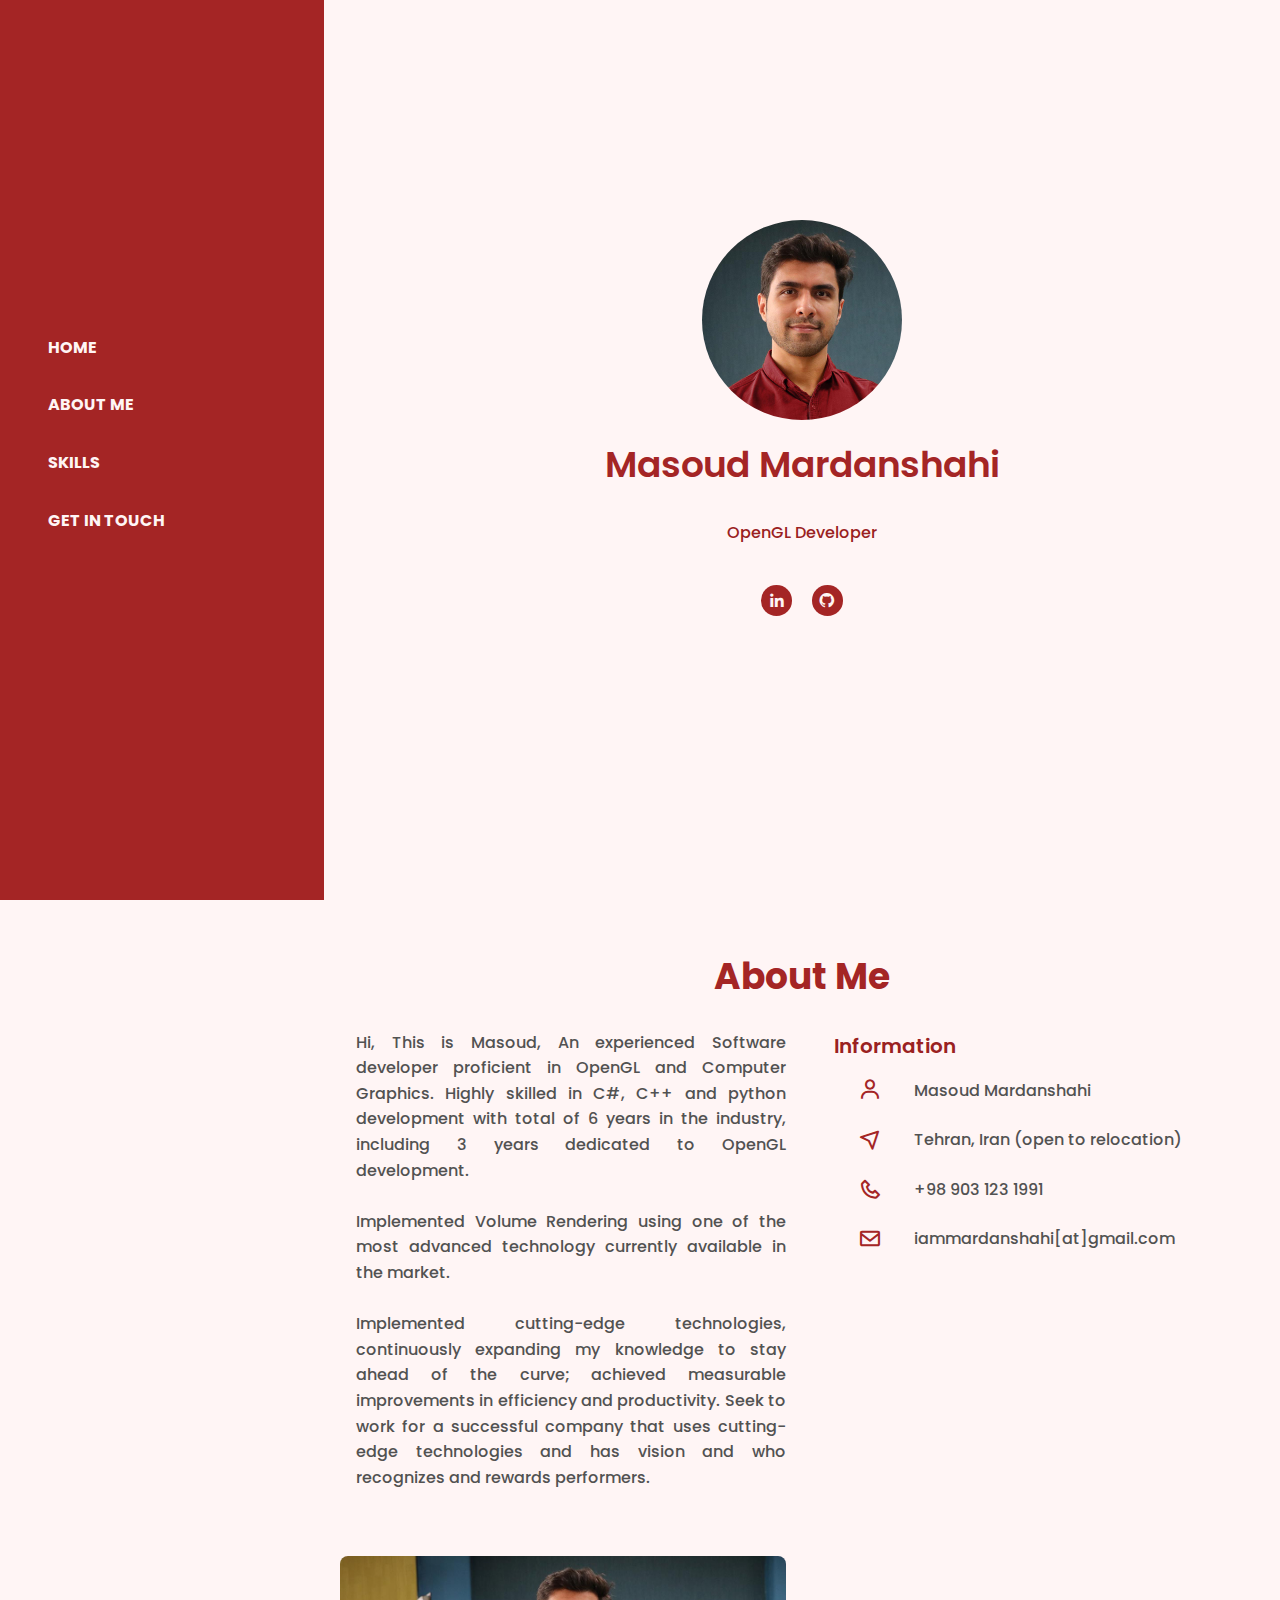
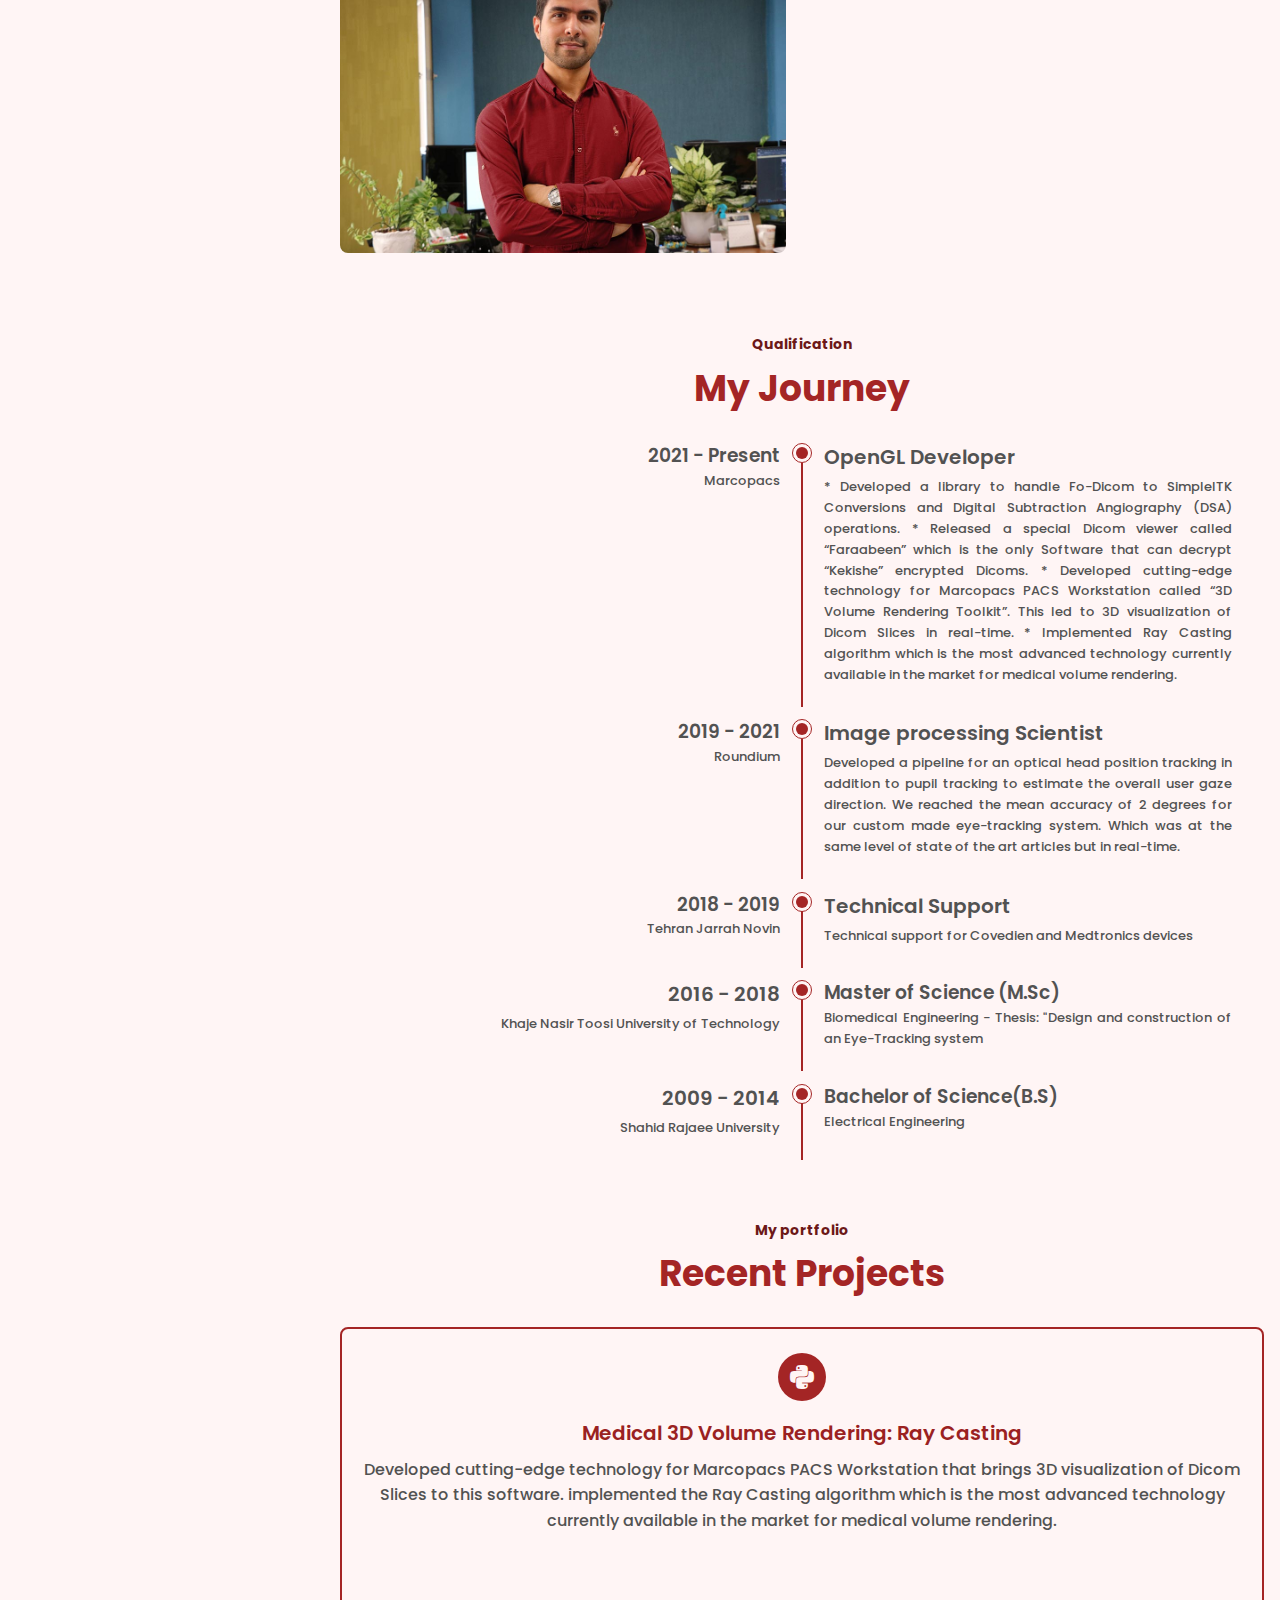
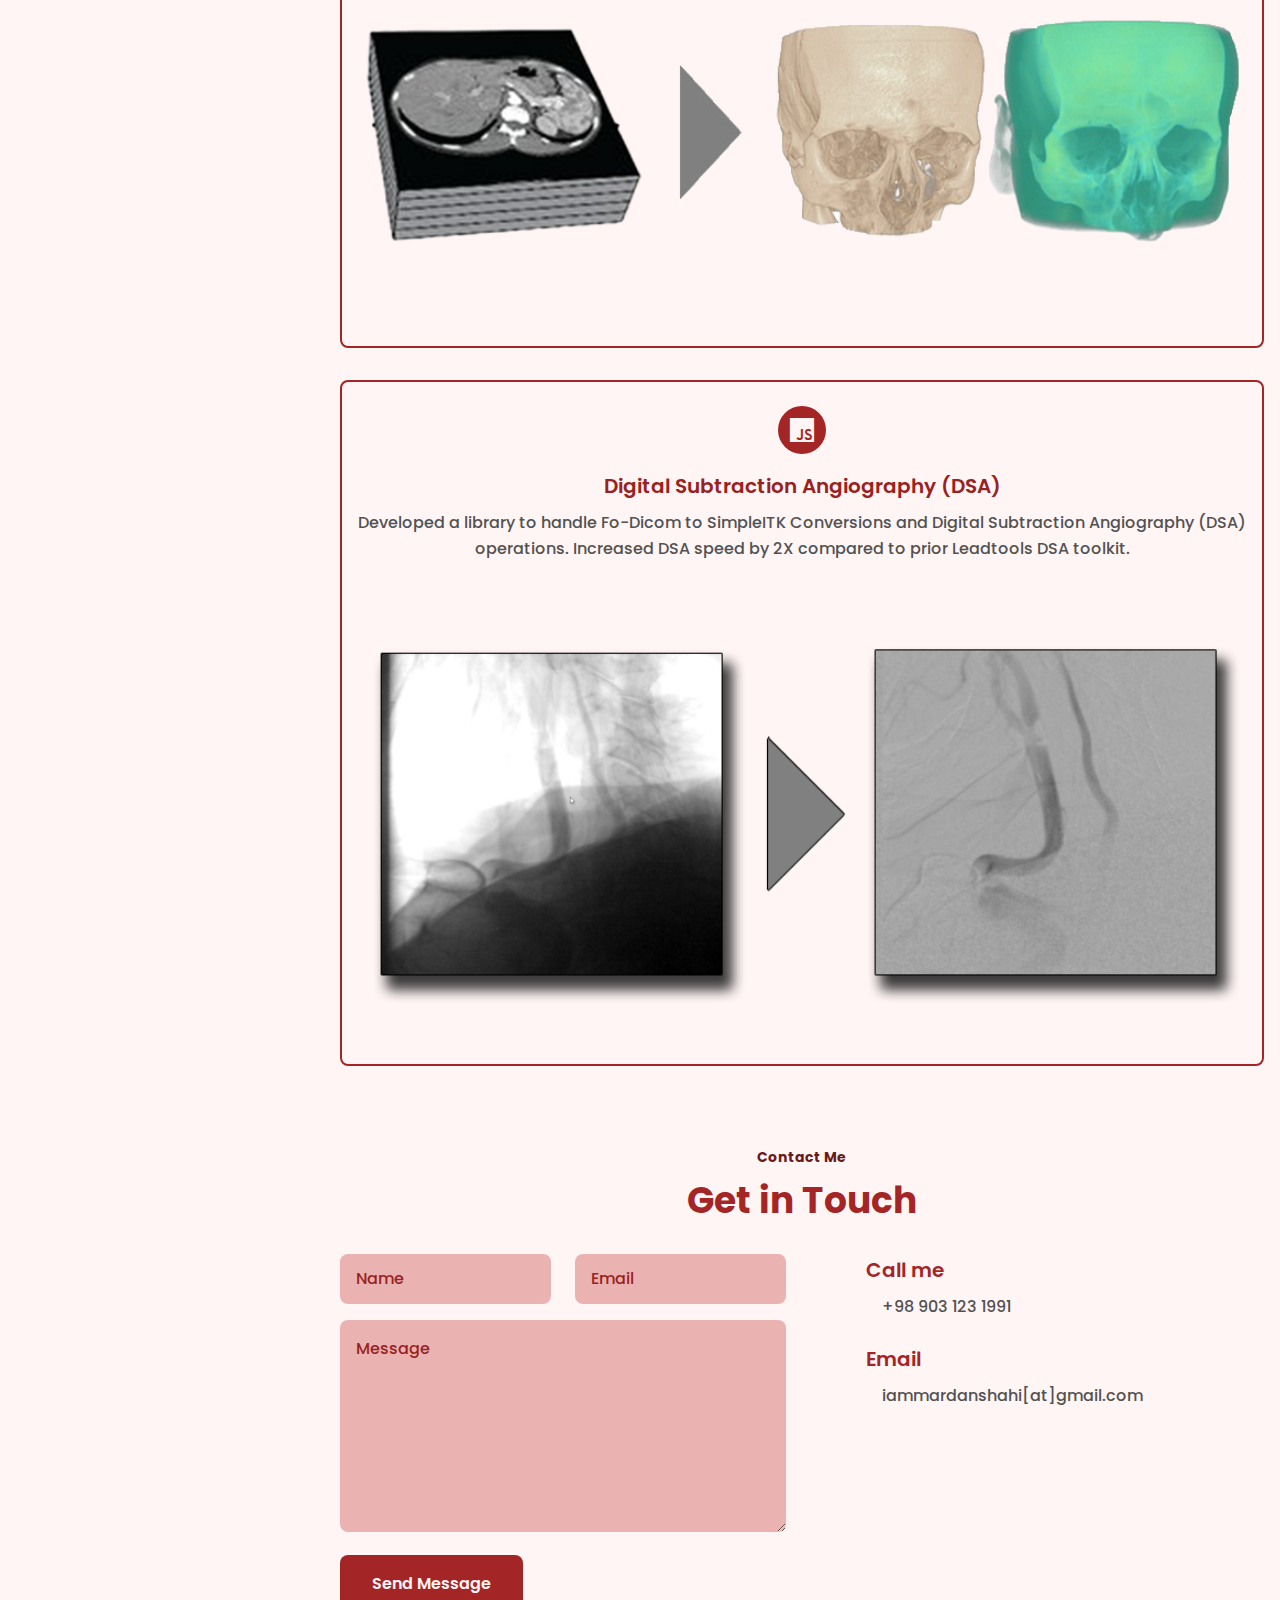
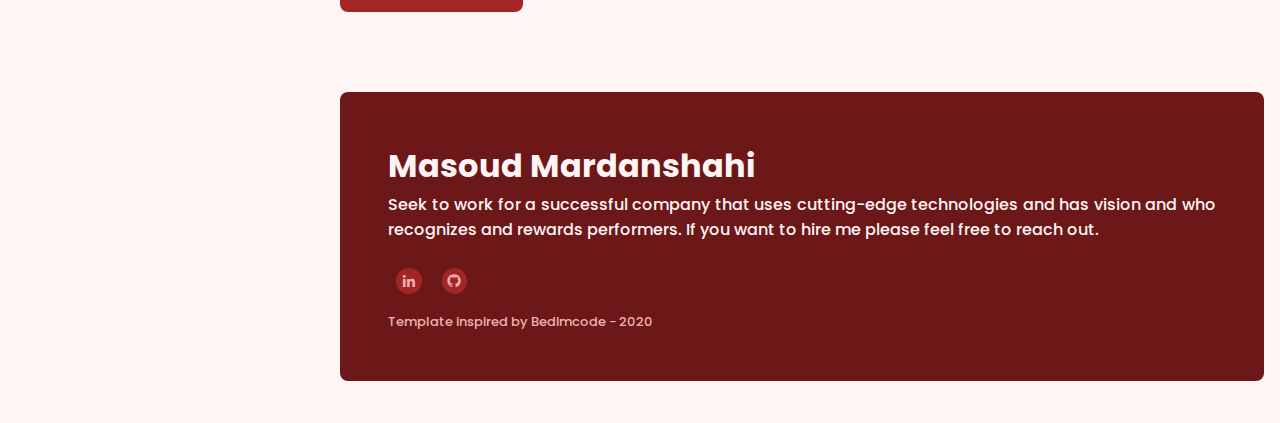
<file: index.html>
<!DOCTYPE html>
<html lang="en">
  <head>
    <meta charset="UTF-8" />
    <meta name="viewport" content="width=device-width, initial-scale=1.0" />

    <!-- ===== CSS ===== -->
    <link rel="stylesheet" href="assets/css/styles.css" />

    <!-- ===== BOX ICONS ===== -->
    <link
      href="https://unpkg.com/boxicons@2.1.4/css/boxicons.min.css"
      rel="stylesheet"
    />

    <title>Masoud's Portfolio </title>

     <!-- Favicons -->
    <link href="assets/img/logo.png" rel="icon">


  </head>

  <body>
    <!--===== HEADER =====-->
    <header class="l-header">
      <nav class="nav bd-grid">
        <div class="nav__toggle" id="nav-toggle">
          <i class="bx bx-menu"></i>
        </div>

        <div>
          <a href="#" class="nav__logo">Masoud</a>
        </div>

        <div class="nav__menu" id="nav-menu">
          <div class="nav__close" id="nav-close">
            <i class="bx bx-x"></i>
          </div>

          <ul class="nav__list">
            <li class="nav__item">
              <a href="#home" class="nav__link">Home</a>
            </li>
            <li class="nav__item">
              <a href="#about" class="nav__link">About Me</a>
            </li>
            <li class="nav__item">
              <a href="#skills" class="nav__link">Skills</a>
            </li>
<!--            <li class="nav__item">-->
<!--              <a href="#projects" class="nav__link">Projects</a>-->
<!--            </li>-->
            <li class="nav__item">
              <a href="#contact" class="nav__link">Get In Touch</a>
            </li>
          </ul>
        </div>
      </nav>
    </header>

    <main class="l-main">
      <!--===== HOME =====-->
      <section class="home" id="home">
        <div class="home__container bd-grid">
          <div class="home__data">
            <div class="home__img">
              <img class="" src="./assets/img/profile.jpg" alt="">
            </div>

            <h1 class="home__title"> Masoud Mardanshahi</h1>
            <span class="home__profession"><br />OpenGL Developer</span>

            <div class="home__social">
              <a
                href="https://linkedin.com/in/mmardanshahi/"
                class="home__social-link"
                ><i class="bx bxl-linkedin"></i
              ></a>
              <a href="https://github.com/mardanshahi" class="home__social-link"
                ><i class="bx bxl-github"></i
              ></a>
            </div>
          </div>
        </div>
      </section>

      <!--===== ABOUT =====-->
      <section class="about section" id="about">
        <h2 class="section-title">About Me</h2>

        <div class="about__container bd-grid">
          <div class="about__data">
            <p class="about__description">
              Hi, This is Masoud, An experienced Software developer proficient in OpenGL and Computer Graphics. Highly skilled in C#, C++ and python development with total of 6 years in the industry, including 3 years dedicated to OpenGL development.<br /><br />
              Implemented Volume Rendering using one of the most advanced technology currently available in the market.<br /><br />
              Implemented cutting-edge technologies, continuously expanding my knowledge to stay ahead of the curve; achieved measurable improvements in efficiency and productivity. Seek to work for a successful company that uses cutting-edge technologies and has vision and who recognizes and rewards performers.<br /><br />
            </p>
            <img src="assets/img/about.jpg" alt="" class="about__img" />
          </div>

          <div class="about__information">
            <h3 class="about__information-title">Information</h3>

            <div class="about__information-data">
              <i class="bx bx-user about__information-icon"></i>
              <span>Masoud Mardanshahi</span>
            </div>

            <div class="about__information-data">
              <i class="bx bx-navigation about__information-icon"></i>
              <span>Tehran, Iran (open to relocation)</span>
            </div>

            <div class="about__information-data">
              <i class="bx bx-phone about__information-icon"></i>
              <span>+98 903 123 1991</span>
            </div>

            <div class="about__information-data">
              <i class="bx bx-envelope about__information-icon"></i>
              <span>iammardanshahi[at]gmail.com</span>
            </div>
          </div>
        </div>
      </section>

      <!--===== SKILLS =====-->
      <!-- <section class="skills section" id="skills">
        <span class="section-subtitle">Why Choose Me</span>
        <h2 class="section-title">My Expertise Area</h2>

        <div class="skills__container bd-grid">
          <div class="skills__content">
            <h3 class="skills__subtitle">Technical Skills</h3>

            <div class="skills__data">
              <span class="skills__name"
                >Functional / Object-Oriented / Solid  </span >
              <span class="skills__number">80%</span>
              <span class="skills__bar skills__oop"></span>
            </div>

            <div class="skills__data">
              <span class="skills__name">Python</span>
              <span class="skills__number">90%</span>
              <span class="skills__bar skills__python"></span>
            </div>

            <div class="skills__data">
              <span class="skills__name">.Net Framework</span>
              <span class="skills__number">90%</span>
              <span class="skills__bar skills__dotnet"></span>
            </div>

            <div class="skills__data">
              <span class="skills__name">C/C++</span>
              <span class="skills__number">80%</span>
              <span class="skills__bar skills__C"></span>
            </div>

            <div class="skills__data">
              <span class="skills__name">HTML/CSS</span>
              <span class="skills__number">90%</span>
              <span class="skills__bar skills__html"></span>
            </div>

            <div class="skills__data">
              <span class="skills__name">Data Structures</span>
              <span class="skills__number">50%</span>
              <span class="skills__bar skills__dt"></span>
            </div>

          </div>

          <div class="skills_content">
            <h3 class="skills__subtitle">Soft Skills</h3>

            <div class="skills__data">
              <span class="skills__name">Goal-Oriented</span>
              <span class="skills__number">100%</span>
              <span class="skills__bar skills__goal"></span>
            </div>

            <div class="skills__data">
              <span class="skills__name">Collaboration</span>
              <span class="skills__number">80%</span>
              <span class="skills__bar skills__collab"></span>
            </div>

            <div class="skills__data">
              <span class="skills__name">Positivity</span>
              <span class="skills__number">85%</span>
              <span class="skills__bar skills__pos"></span>
            </div>

            <div class="skills__data">
              <span class="skills__name">Adaptability</span>
              <span class="skills__number">80%</span>
              <span class="skills__bar skills__ab"></span>
            </div>

            <div class="skills__data">
              <span class="skills__name">Problem Solving</span>
              <span class="skills__number">100%</span>
              <span class="skills__bar skills__ps"></span>
            </div>

            <div class="skills__data">
              <span class="skills__name">Communication</span>
              <span class="skills__number">80%</span>
              <span class="skills__bar skills__cm"></span>
            </div>


          </div>
        </div>
      </section> -->

      <!--===== QUALIFICATION =====-->
      <section class="education section">
        <span class="section-subtitle">Qualification</span>
        <h2 class="section-title">My Journey</h2>

        <div class="qualification__container bd-grid">
          <div class="education__container bd-grid">


          <div class="experience__container bd-grid">
            <div class="experience__content">
              <div>
                <h3 class="experience__year">2021 - Present</h3>
                <span class="experience__loc">Marcopacs</span>
              </div>

              <div class="experience__time">
                <span class="experience__rounder"></span>
                <span class="experience__line"></span>
              </div>

              <div>
                <h3 class="experience__race">OpenGL Developer</h3>
                <span class="experience__specialty"
                  >* Developed a library to handle Fo-Dicom to SimpleITK Conversions and Digital Subtraction Angiography (DSA) operations.
                  * Released a special Dicom viewer called “Faraabeen” which is the only Software that can decrypt “Kekishe” encrypted Dicoms. 
                  * Developed cutting-edge technology for Marcopacs PACS Workstation called “3D Volume Rendering Toolkit”. This led to 3D visualization of Dicom Slices in real-time.
                  * Implemented Ray Casting algorithm which is the most advanced technology currently available in the market for medical volume rendering. 
                </span>
              </div>
            </div>

            <div class="experience__content">
              <div>
                <h3 class="experience__year">2019 - 2021</h3>
                <span class="experience__loc">Roundium</span>
              </div>

              <div class="experience__time">
                <span class="experience__rounder"></span>
                <span class="experience__line"></span>
              </div>

              <div>
                <h3 class="experience__race">Image processing Scientist</h3>
                <span class="experience__specialty"
                >Developed a pipeline for an optical head position tracking in addition to pupil tracking to estimate the overall user gaze direction. We reached the mean accuracy of 2 degrees for our custom made eye-tracking system. Which was at the same level of state of the art articles but in real-time.
                </span>
              </div>
            </div>


            <div class="experience__content">
              <div>
                <h3 class="experience__year">2018 - 2019</h3>
                <span class="experience__loc"> Tehran Jarrah Novin</span>
              </div>

              <div class="experience__time">
                <span class="experience__rounder"></span>
                <span class="experience__line"></span>
              </div>

              <div>
                <h3 class="experience__race">Technical Support</h3>
                <span class="experience__specialty"
                  >Technical support for Covedien and Medtronics devices
                </span>
              </div>
            </div>

            <div class="education__content">
              <div>
                <h3 class="education__year">2016 - 2018</h3>
                <span class="education__university">Khaje Nasir Toosi University of Technology</span>
              </div>

              <div class="education__time">
                <span class="education__rounder"></span>
                <span class="education__line"></span>
              </div>

              <div>
                <h3 class="education__race">Master of Science (M.Sc)</h3>
                <span class="education__specialty">Biomedical Engineering - Thesis: "Design and construction of an Eye-Tracking system </span>
              </div>
            </div>
          </div>

            <div class="education__content">
              <div>
                <h3 class="education__year">2009 - 2014</h3>
                <span class="education__university"
                  > Shahid Rajaee University</span
                >
              </div>

              <div class="education__time">
                <span class="education__rounder"></span>
                <span class="education__line"></span>
              </div>

              <div>
                <h3 class="education__race">Bachelor of Science(B.S)</h3>
                <span class="education__specialty">Electrical Engineering</span>
              </div>
            </div>
          </div>
        </div>
      </section>

     <!-- &lt;!&ndash;===== PROJECTS =====&ndash;&gt;--> 
     <section class="projects section" id="projects">
       <span class="section-subtitle">My portfolio</span>
       <h2 class="section-title">Recent Projects</h2>

       <div class="projects__container bd-grid">
           <div class="projects__content">
               <i class='bx bxl-python projects__icon' ></i>
               <h3 class="projects__title">Medical 3D Volume Rendering: Ray Casting</h3>
               <p class="projects__description">Developed cutting-edge technology for Marcopacs PACS Workstation that brings 3D visualization of Dicom Slices to this software.
                implemented the Ray Casting algorithm which is the most advanced technology currently available in the market for medical volume rendering.
                <br /><br /></p>
               <img src="assets/img/3D Volume Rendering.png" alt="" class="projects__img" />
<!-- 
               <a href="https://github.com/tinanemati/Connect_4_AI" class="project-detail"><i class='bx bx-link-external'></i></a>
                <span class="link__title">Project's Showcase</span> -->
           </div>

            <div class="projects__content">
                <i class='bx bxl-javascript projects__icon' ></i>
                <h3 class="projects__title">Digital Subtraction Angiography (DSA)</h3>
                <p class="projects__description"> Developed a library to handle Fo-Dicom to SimpleITK Conversions and Digital Subtraction Angiography (DSA) operations. Increased DSA speed by 2X compared to prior Leadtools DSA toolkit.<br /><br /></p>
                <img src="assets/img/DSAPipeline.png" alt="" class="projects__img" />
                <!-- <a href="https://github.com/tinanemati/3D_Graph_Loader" class="project-detail"><i class='bx bx-link-external'></i></a>
                <span class="link__title">Project's Showcase</span> -->
            </div>

<!--            <div class="projects__content">-->
<!--                <i class='bx bxl-python projects__icon' ></i>-->
<!--                <h3 class="projects__title">Reliable and Congestion Control UDP </h3>-->
<!--                <p class="projects__description">Implemented a reliable version of UDP sever which is resistant to network congestion with 12% increase in-->
<!--                    packet transmission performance and 5% decrease in packet loss across the server and client.<br /><br /></p>-->
<!--                    <a href="https://github.com/tinanemati/Reliable_UDP" class="project-detail"><i class='bx bx-link-external'></i></a>-->
<!--                    <span class="link__title">Project's Showcase</span>-->
<!--            </div>-->

<!--            <div class="projects__content">-->
<!--                <i class='bx bxl-python projects__icon' ></i>-->
<!--                <h3 class="projects__title">Skamania II GPS</h3>-->
<!--                <p class="projects__description">An off-trail pathfinding app that finds the most hiker-friendly trail for an arbitrary terrain called Skamina hiker GPS II.<br /><br /></p>-->
<!--                <a href="https://github.com/tinanemati/Skamina_Hiker_GPS_Improved" class="project-detail"><i class='bx bx-link-external'></i></a>-->
<!--                <span class="link__title">Project's Showcase</span>-->
<!--            </div>-->

<!--            <div class="projects__content">-->
<!--                <i class='bx bxl-python projects__icon' ></i>-->
<!--                <h3 class="projects__title">Classifying FashionMNIST</h3>-->
<!--                <p class="projects__description">Designed a neural network that achieves 90% test (not training) accuracy on the FashionMNIST dataset; using PyTorch.<br /><br /></p>-->
<!--                <a href="https://github.com/tinanemati/Fashion_MNIST" class="project-detail"><i class='bx bx-link-external'></i></a>-->
<!--                <span class="link__title">Project's Showcase</span>-->
<!--            </div>-->

<!--            <div class="projects__content">-->
<!--                <i class='bx bx-code-block projects__icon'></i>-->
<!--                <h3 class="projects__title">Linux Shell “sshell”</h3>-->
<!--                <p class="projects__description">Created a simple shell called “sshell” which accepts input from the user in a form of command lines and-->
<!--                    supports simple built-in commands, output redirection, piping, and error management with 99% test accuracy. </p>-->
<!--            </div>-->

<!--            <div class="projects__content">-->
<!--                <i class='bx bx-code-block projects__icon'></i>-->
<!--                <h3 class="projects__title">Simple File system Access API</h3>-->
<!--                <p class="projects__description">Created a very simple filesystem: ECS150-FS API for applications to read/write files from/to this filesystem in C. </p>-->
<!--            </div>-->

        </div>
     </section>

      <!--===== CONTACT =====-->
      <section class="contact section" id="contact">
        <span class="section-subtitle">Contact Me</span>
        <h2 class="section-title">Get in Touch</h2>

        <div class="contact__container bd-grid">
          <form method="post" action="backend/process_contact_form.php" class="contact__form">
            <div class="contact__inputs">
              <label>
                <input type="text" placeholder="Name" class="contact__input" name="name"/>
              </label>
              <label>
                <input type="email" placeholder="Email" class="contact__input" name="email"/>
              </label>
            </div>

            <label for=""></label><textarea
              name="message"
              id=""
              cols="0"
              rows="10"
              placeholder="Message"
              class="contact__input"
            ></textarea>

            <input
              type="submit"
              value="Send Message"
              class="button contact__button"
            />
          </form>

          <div>
            <div class="contact__info">
              <h3 class="contact__subtitle">Call me</h3>
              <span class="contact__text">+98 903 123 1991</span>
            </div>

            <div class="contact__info">
              <h3 class="contact__subtitle">Email</h3>
              <span class="contact__text">iammardanshahi[at]gmail.com</span>
            </div>
          </div>
        </div>
      </section>
    </main>

    <!--===== FOOTER =====-->
    <footer class="footer section">
      <div class="footer_container bd-grid">
        <h1 class="footer_title">Masoud Mardanshahi</h1>
        <p class="footer_description">
          Seek to work for a successful company that uses cutting-edge technologies and has vision and who recognizes and rewards performers.
          If you want to hire me please feel free to reach out.<br /><br />
        </p>

        <div class="footer__social">
          <a href="https://linkedin.com/in/mmardanshahi/" class="footer__link"
            ><i class="bx bxl-linkedin"></i
          ></a>
          <a href="https://github.com/mardanshahi" class="footer__link"
            ><i class="bx bxl-github"></i
          ></a>
        </div>

        <p class="footer__copy">Template inspired by Bedimcode - 2020</p>
      </div>
    </footer>

    <!--===== MAIN JS =====-->
    <script src="assets/js/main.js"></script>
  </body>
</html>
</file>
<file: assets/css/styles.css>
/*===== GOOGLE FONTS =====*/
@import url("https://fonts.googleapis.com/css2?family=Poppins:wght@400;500;600;700&display=swap");

/*===== VARIABLES CSS =====*/
:root {
  --header-height: 3rem;
  --nav-width: 324px;

  /*===== Font weight =====*/
  --font-medium: 500;
  --font-semi-bold: 600;
  --font-bold: 700;

  /*===== Colors =====*/
  --first_color: #a42525;
  --first_color-dark: #9a2121;
  --first_color-darken: #6c1818;
  --text_color: #525252;
  --first_color-light: #ebb2b2;
  --first_color-lighten: #fff5f5;

  /*===== Font and typography =====*/
  --body-font: "Poppins", sans-serif;
  --h1-font-size: 3rem;
  --h2-font-size: 2rem;
  --h3-font-size: 1rem;
  --normal-font-size: 0.938rem;
  --small-font-size: 0.813rem;
  --smaller-font-size: 0.75rem;

  /*===== Margines =====*/
  --mb-1: 0.5rem;
  --mb-2: 1rem;
  --mb-3: 1.5rem;
  --mb-4: 2rem;
  --mb-5: 2.5rem;

  /*===== z index =====*/
  --z-fixed: 100;
}

@media screen and (min-width: 768px) {
  :root {
    --h1-font-size: 2.25rem;
    --h2-font-size: 1.5rem;
    --h3-font-size: 1.25rem;
    --normal-font-size: 1rem;
    --small-font-size: 0.875rem;
    --smaller-font-size: 0.813rem;
  }
}

/*===== BASE =====*/
*,
::before,
::after {
  box-sizing: border-box;
}

html {
  scroll-behavior: smooth;
}

body {
  margin: var(--header-height) 0 0 0;
  font-family: var(--body-font);
  font-size: var(--normal-font-size);
  font-weight: var(--font-medium);
  background-color: var(--first_color-lighten);
  color: var(--text_color);
  line-height: 1.6;
}

h1,
h2,
h3,
p {
  margin: 0;
}

h3 {
  font-weight: var(--font-semi-bold);
}

ul {
  margin: 0;
  padding: 0;
  list-style: none;
}

a {
  text-decoration: none;
  color: var(--text_color);
}

img {
  max-width: 100%;
  height: auto;
  display: block;
}
/*===== CLASS CSS ===== */
.section {
  padding: 4rem 0 2rem;
}

.section-title {
  font-size: var(--h1-font-size);
  color: var(--first_color);
  margin-bottom: var(--mb-3);
  text-align: center;
}

.section-subtitle {
  display: block;
  font-size: var(--small-font-size);
  color: var(--first_color-darken);
  text-align: center;
  font-weight: var(--font-bold);
  margin-bottom: 0.25rem;
}

/*===== LAYOUT =====*/
.bd-grid {
  max-width: 1024px;
  display: grid;
  grid-template-columns: 100%;
  column-gap: 2rem;
  width: calc(100% - 2rem);
  margin-left: var(--mb-2);
  margin-right: var(--mb-2);
}

.l-header {
  width: 100%;
  position: fixed;
  top: 0;
  left: 0;
  z-index: var(--z-fixed);
  background-color: var(--first_color-lighten);
  box-shadow: 0 2px 4px rgba(0, 0, 0, 0.1);
}

/*===== NAV =====*/
.nav {
  height: var(--header-height);
  display: flex;
  justify-content: space-between;
  align-items: center;
}

.nav__menu {
  position: fixed;
  top: 0;
  left: -100%;
  width: 90%;
  height: 100vh;
  padding: 3rem;
  display: flex;
  align-items: center;
  background-color: var(--first_color);
  transition: 0.5s;
}

.nav__close {
  position: absolute;
  top: 1rem;
  right: 1rem;
  font-size: 2rem;
  color: var(--first_color-dark);
  cursor: pointer;
}

.nav__item {
  margin-bottom: var(--mb-4);
}

.nav__link {
  font-size: 1rem;
  text-transform: uppercase;
  color: var(--first_color-lighten);
  font-weight: var(--font-bold);
  transition: 0.3s;
}

.nav__link:hover {
  color: var(--first_color-light);
}

.nav__toggle {
  color: var(--first_color-dark);
  font-size: 1.3rem;
  cursor: pointer;
}

/*=== Show menu ===*/
.show {
  left: 0;
}

/*Active menu*/
.active {
  color: var(--first_color-light);
}

/*===== HOME =====*/
.home__container {
  /* height: calc(100vh - var(--header-height)); */
  align-items: center;
}

.home__data {
  display: flex;
  flex-direction: column;
  align-items: center;
  height: max-content;
  text-align: center;
}

.home__title {
  font-size: var(--h1-font-size);
  color: var(--first_color);
  font-weight: var(--font-semi-bold);
}

/*.home__blob {*/
/*  width: 200px;*/
/*  fill: var(--first_color);*/
/*}*/

/*.home__blob-img {*/
/*  width: 170px;*/
/*}*/


.home__img {
  padding-top: 0rem;
  padding-left: 0rem;
  width: 200px;
  height: 200px;
  background-color: var(--first_color);
  border-radius: 50%;
  overflow: hidden;
  margin-top: var(--mb-2);
  margin-bottom: var(--mb-2);
}

.home__img img {
  width:auto ;
}
.home__profession {
  font-size: var(--font-medium);
  color: var(--first_color-dark);
  margin-bottom: var(--mb-5);
}

.home__social {
  margin-bottom: 5rem;
}

.home__social-link {
  display: inline-flex;
  background-color: var(--first_color);
  color: var(--first_color-lighten);
  font-size: 1.1rem;
  border-radius: 50%;
  padding: 0.4rem;
  margin: 0 var(--mb-1);
  transition: 0.3s;
}

.home__social-link:hover {
  background-color: var(--first_color-dark);
}

.home__button {
  width: 100%;
}

/*BUTTONS*/
.button {
  display: inline-block;
  background-color: var(--first_color);
  color: var(--first_color-lighten);
  padding: 1rem 2rem;
  font-weight: var(--font-semi-bold);
  border-radius: 0.5rem;
  transition: 0.3s;
}

.button:hover {
  background-color: var(--first_color-dark);
}

.button__light {
  background-color: var(--first_color-lighten);
  color: var(--first_color);
}

.button__light:hover {
  background-color: var(--first_color-lighten);
}

/* ===== ABOUT =====*/
.about__container {
  row-gap: 2rem;
}

.about__data {
  text-align: justify;
  text-justify: inter-word;
}

.about__description {
  margin-bottom: var(--mb-4);
}

.about__img {
  width: 100%;
  border-radius: 0.5rem;
  margin: 0 auto;
}

.about__information {
  margin-bottom: var(--mb-4);
}

.about__information-title {
  font-size: var(--h3-font-size);
  color: var(--first_color-dark);
  margin-bottom: var(--mb-2);
}

.about__information-data {
  display: flex;
  align-items: center;
  padding-left: 1.5rem;
  margin-bottom: var(--mb-3);
}

.about__information-icon {
  font-size: 1.5rem;
  color: var(--first_color);
  margin-right: var(--mb-4);
}

.about__information-subtitle {
  display: block;
  font-weight: var(--font-medium);
}

.about__information-subtitle-small {
  font-size: var(--small-font-size);
}
/* ===== SKILLS =====*/
.skills__container {
  row-gap: 2rem;
}

.skills__subtitle {
  font-size: var(--h3-font-size);
  color: var(--first_color-dark);
  margin-bottom: var(--mb-2);
}

.skills__data {
  position: relative;
  display: flex;
  justify-content: space-between;
  margin: 0 var(--mb-2);
  margin-bottom: var(--mb-4);
}

.skills__name {
  text-transform: uppercase;
}

.skills__bar {
  position: absolute;
  bottom: -0.75rem;
  height: 0.25rem;
  background-color: var(--first_color);
}

.skills__dt {
  width: 50%;
}

.skills__oop {
  width: 80%;
}
.skills__python {
  width: 90%;
}
.skills__dotnet {
  width: 90%;
}
.skills__C {
  width: 80%;
}

.skills__html {
  width: 90%;
}

.skills__hs {
  width: 50%;
}

.skills__rs {
  width: 50%;
}

.skills__goal {
  width: 100%;
}
.skills__collab {
  width: 80%;
}

.skills__pos {
  width: 85%;
}

.skills__ab {
  width: 80%;
}

.skills__ps {
  width: 100%;
}

.skills__em {
  width: 90%;
}

.skills__cm {
  width: 80%;
}

.skills__ct {
  width: 90%;
}

/* ===== QUALIFICATION =====*/
.qualification__container {
  row-gap: 2rem;
}

.education__container,
.experience__container {
  row-gap: 2rem;
}

.education__content,
.experience__content {
  display: grid;
  grid-template-columns: 1fr max-content 1fr;
}

.education__year,
.experience__year .education__race,
.experience__race {
  font-size: var(--h3-font-size);
  margin-bottom: 0.25rem;
}

.education__university,
.experience__loc,
.education__specialty,
.experience__specialty {
  display: block;
  font-size: var(--smaller-font-size);
  text-align: justify;
  text-justify: inter-word;
}

.education__university,
.education__year,
.experience__year,
.experience__loc {
  text-align: right;
}

.education__time,
.experience__time {
  padding: 0 1rem;
  justify-self: center;
}

.education__rounder,
.experience__rounder {
  position: relative;
  display: inline-block;
  width: 12px;
  height: 12px;
  background-color: var(--first_color);
  border-radius: 50%;
}

.experience__rounder::before {
  content: "";
  position: absolute;
  transform: translate(-4px, -4px);
  width: 20px;
  height: 20px;
  border: 1px solid var(--first_color);
  border-radius: 50%;
}

.education__rounder::before {
  content: "";
  position: absolute;
  transform: translate(-4px, -4px);
  width: 20px;
  height: 20px;
  border: 1px solid var(--first_color);
  border-radius: 50%;
}

.education__line,
.experience__line {
  display: block;
  height: 100%;
  width: 2px;
  background-color: var(--first_color);
  transform: translate(5px, -4px);
}

/* ===== PROJECTS =====*/
.projects__container {
  row-gap: 2rem;
}

.projects__content {
  padding: 1.5rem 0.5rem;
  border: 2px solid var(--first_color);
  border-radius: 0.5rem;
  text-align: center;
}

.projects__icon {
  font-size: 2rem;
  padding: 0.5rem;
  background-color: var(--first_color);
  color: var(--first_color-lighten);
  border-radius: 50%;
  margin-bottom: var(--mb-2);
}

.projects__title {
  font-size: 1.25rem;
  color: var(--first_color-dark);
  margin-bottom: var(--mb-1);
}

.project-detail {
  display: inline-flex;
  font-size: 1rem;
  background-color: var(--first_color-lighten);
  color: var(--first_color);
  padding: 0.25rem;
  border-radius: 50%;
  margin-bottom: var(--mb-2);
}
.projects__content,
.projects__icon,
.projects__description,
.projects__title {
  transition: 0.5s;
}

.projects__content:hover {
  background-color: var(--first_color);
}

.projects__content:hover .projects__icon {
  background-color: var(--first_color-lighten);
  color: var(--first_color);
}

.projects__content:hover .projects__title {
  color: var(--first_color-lighten);
}

.projects__content:hover .projects__description {
  color: var(--first_color-lighten);
}

.projects__content:hover .link__title {
  color: var(--first_color-lighten);
}
.projects__img {
  width: 100%;
  border-radius: 0.5rem;
  margin: 0 auto;
}
/* ===== CONTACT =====*/
.contact__container {
  row-gap: 3rem;
}

.contact__input {
  width: 100%;
  padding: 1rem;
  outline: none;
  border: none;
  background-color: var(--first_color-light);
  font-size: var(--normal-font-size);
  margin-bottom: var(--mb-2);
  border-radius: 0.5rem;
}

.contact ::placeholder {
  color: var(--first_color-dark);
  font-family: var(--body-font);
  font-weight: var(--font-medium);
}

.contact__button {
  outline: none;
  border: none;
  font-family: var(--body-font);
  font-size: var(--normal-font-size);
  cursor: pointer;
}

.contact__info {
  margin-bottom: var(--mb-3);
}

.contact__subtitle {
  font-size: var(--h3-font-size);
  color: var(--first_color);
  margin-bottom: var(--mb-1);
}

.contact__text {
  display: block;
  padding-left: 1rem;
}

/* ===== FOOTER =====*/
.footer {
  background-color: var(--first_color-darken);
  color: var(--first_color-lighten);
  text-align: justify;
  text-justify: inter-word;}

.footer__title {
  font-size: var(--h1-font-size);
  margin-bottom: var(--mb-2);
}

.footer__description {
  margin-bottom: var(--mb-2);
}

.footer__social {
  margin-bottom: 1rem;
}

.footer__link {
  display: inline-flex;
  background-color: var(--first_color);
  color: var(--first_color-light);
  font-size: 1rem;
  border-radius: 50%;
  padding: 0.3rem;
  margin: 0 var(--mb-1);
  transition: 0.3s;
}

.footer__link:hover {
  background-color: var(--first_color-lighten);
  color: var(--first_color);
}
.footer__copy {
  font-size: var(--smaller-font-size);
  color: var(--first_color-light);
}

/* ===== MEDIA QUERIES=====*/

@media screen and (min-width: 768px) {
  .home__button {
    width: initial;
  }

  .nav__menu {
    width: var(--nav-width);
  }

  .about__container,
  .skills__container,
  .contact__container,
  .contact__inputs {
    grid-template-columns: repeat(2, 1fr);
  }

  .about__data {
    text-align: initial;
  }

  .about__description {
    margin-bottom: var(--mb-5);
    text-align: justify;
    text-justify: inter-word;
    padding-left: 1rem;
  }

  /* .about__img {
    width: 220px;
  } */

  .about__information {
    padding-left: 1rem;
  }

  .contact__inputs {
    display: grid;
    column-gap: 1.5rem;
  }

  .contact__info {
    padding-left: 3rem;
  }

  .footer {
    background: none;
  }

  .footer_container {
    background-color: var(--first_color-darken);
    padding: 3rem 0;
    padding-inline: 3rem;
    border-radius: 0.5rem;
  }
}

@media screen and (min-width: 1024px) {
  body {
    margin: 0;
    padding-left: var(--nav-width);
  }

  .l-header {
    width: 0;
  }

  .nav__toggle,
  .nav__logo,
  .nav__close {
    display: none;
  }

  .nav__menu {
    left: 0;
  }

  .home__container {
    height: 100vh;
  }

  .section {
    padding: 3rem 0 2rem;
  }

  .bd-grid {
    margin-left: auto;
    margin-right: auto;
  }
}
</file>
